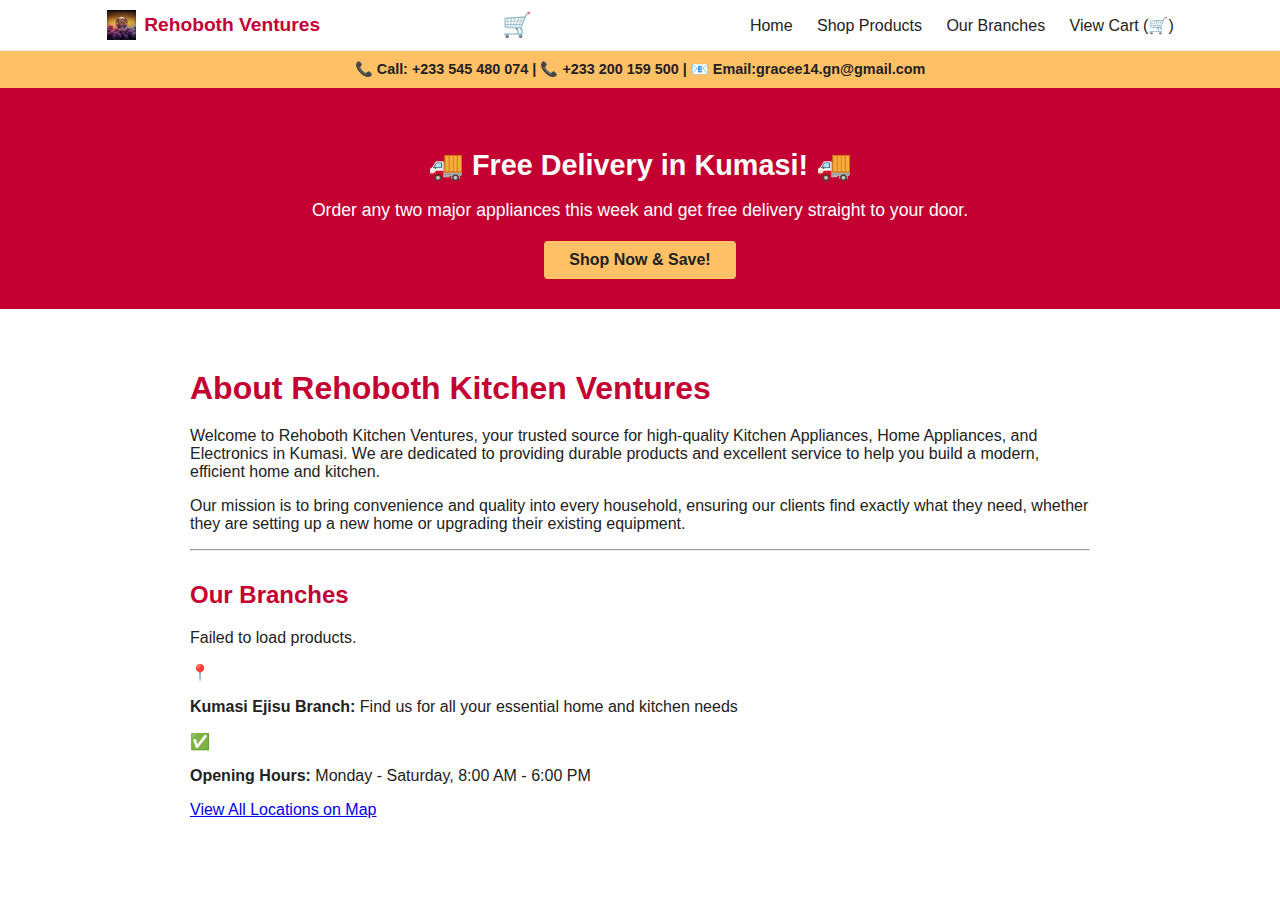
<file: index.html>
<!DOCTYPE html>
<html lang="en">
<head>
    <meta charset="UTF-8">
    <meta name="viewport" content="width=device-width, initial-scale=1.0">
    <title>Rehoboth Kitchen Ventures - Home</title>
    <link rel="stylesheet" href="main.css">
    <script src="script.js"></script>

</head>
<body>

    <header class="main-nav">
        <div class="logo-container">
            <img src="rehoboth-logo.jpg" alt="Rehoboth Logo" class="logo-img">
            <span class="site-title">Rehoboth Ventures</span>
        </div> 

        <div class="nav-icons">
            <a href="cart.html" class="cart-icon" title="Shopping Cart">🛒</a>
            
            <button class="menu-toggle" aria-controls="mobile-menu" aria-expanded="false" title="Menu">
                <span class="bar"></span>
                <span class="bar"></span>
                <span class="bar"></span>
            </button>
        </div>
        
        <nav class="nav-links">
            <a href="index.html">Home</a>
            <a href="products.html">Shop Products</a>
            <a href="#branches">Our Branches</a>
            <a href="cart.html">View Cart (🛒)</a>
        </nav>
    </header>

    <nav class="mobile-menu" id="mobile-menu">
        <a href="index.html">Home</a>
        <a href="products.html">Shop Products</a>
        <a href="#branches">Our Branches</a>
        <a href="cart.html">View Cart (🛒)</a>
    </nav>

    <div class="contact-bar">
        <span>📞 Call: +233 545 480 074</span> | 
        <span>📞 +233 200 159 500</span> | 
        <span>📧 Email:gracee14.gn@gmail.com</span>
    </div>

    <section class="promo-banner">
        <div class="promo-content">
            <h2>🚚 Free Delivery in Kumasi! 🚚</h2>
            <p>Order any two major appliances this week and get free delivery straight to your door.</p>
            <a href="products.html" class="banner-btn">Shop Now & Save!</a>
        </div>
    </section>

    <div class="content-container">

        <section class="about-section">
            <h1>About Rehoboth Kitchen Ventures</h1>
            
            <p>Welcome to Rehoboth Kitchen Ventures, your trusted source for high-quality Kitchen Appliances, Home Appliances, and Electronics in Kumasi. We are dedicated to providing durable products and excellent service to help you build a modern, efficient home and kitchen.</p>
            
            <p>Our mission is to bring convenience and quality into every household, ensuring our clients find exactly what they need, whether they are setting up a new home or upgrading their existing equipment.</p>
        </section>

        <hr>

        <section class="branches-section" id="branches">
            <h2>Our Branches</h2>
          <div id="product-list" class="products-container"></div> 
          
            <div class="branch-list">
                <div class="branch-item">
                    <span class="icon map-pin">📍</span> 
                    <p><strong>Kumasi Ejisu Branch:</strong> Find us for all your essential home and kitchen needs</p>
                </div>
                <div class="branch-item">
                    <span class="icon checkmark">✅</span> 
                    <p><strong>Opening Hours:</strong> Monday - Saturday, 8:00 AM - 6:00 PM</p>
                </div>
            </div>
            
            <a href="https://www.google.com/maps/search/Kumasi+Ejisu" class="btn-location" target="_blank">View All Locations on Map</a> 

        </section>

    </div>
    <script src="products.js"></script>
    </body>
</html>
</file>
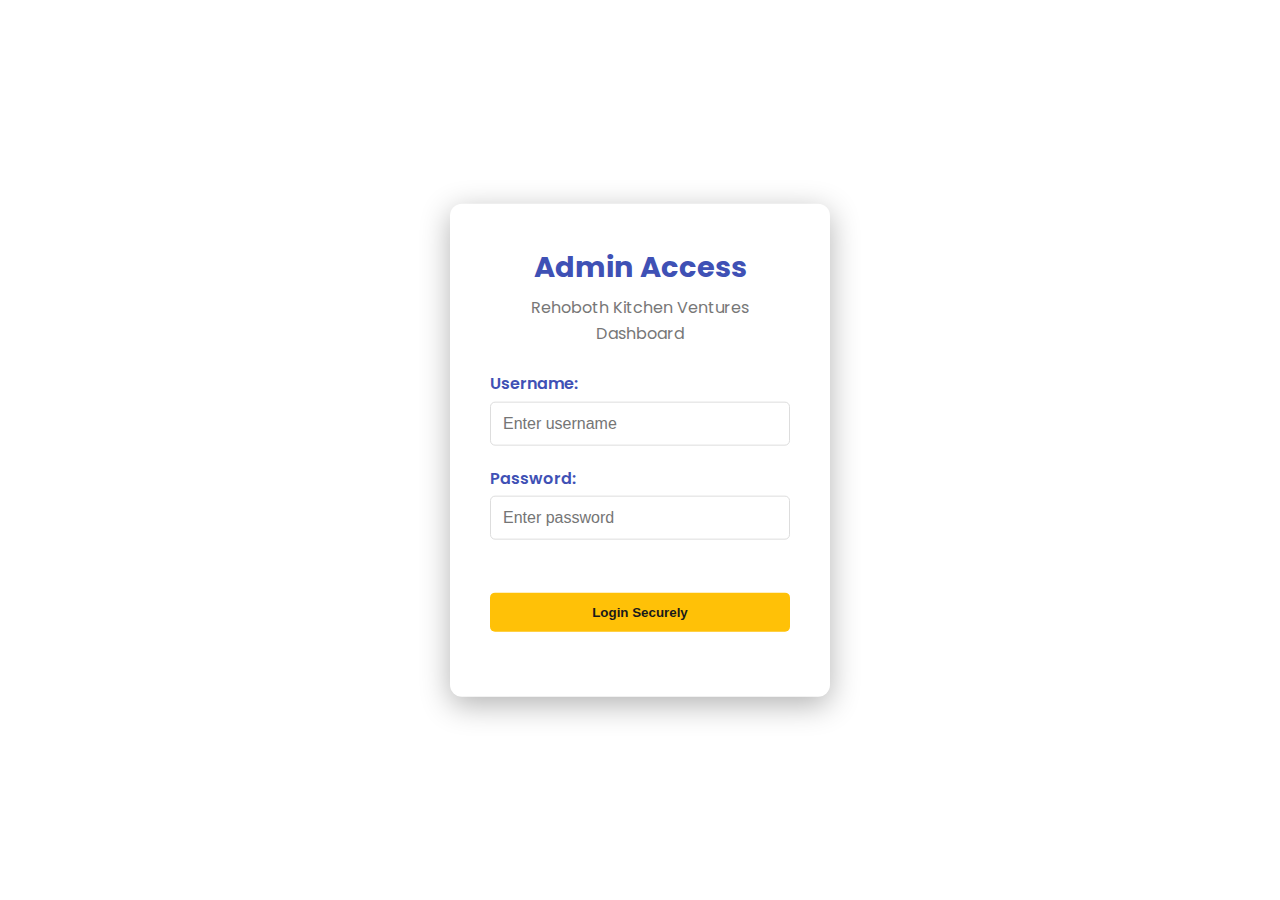
<file: admin_login.html>
<!DOCTYPE html>
<html lang="en">
<head>
    <meta charset="UTF-8">
    <meta name="viewport" content="width=device-width, initial-scale=1.0">
    <title>Rehoboth Kitchen Ventures - Admin Login</title>
    
    <link href="https://fonts.googleapis.com/css2?family=Poppins:wght@400;600;700&display=swap" rel="stylesheet">
    
    <link rel="stylesheet" href="universal_style.css?v=1"> 
</head>
<body id="login-page-body"> 

    <div class="login-container">
        <h1 class="text-primary">Admin Access</h1>
        <p>Rehoboth Kitchen Ventures Dashboard</p>
        
    <form id="login-form" action="/.netlify/functions/login-serverless" method="POST">
    </form>

            <div class="input-group">
                <label for="username">Username:</label>
                <input type="text" id="username" name="username" placeholder="Enter username" required>
            </div>
            
            <div class="input-group">
                <label for="password">Password:</label>
                <input type="password" id="password" name="password" placeholder="Enter password" required>
                
                <div id="strength-feedback" class="feedback-text"></div>
            </div>
            
            <button type="submit" class="btn-login">Login Securely</button>
            
            <p id="login-error-message" class="error-message"></p>
        </form>
    </div>

    <script src="login_script.js?v=1"></script> 
</body>
</html>
</file>
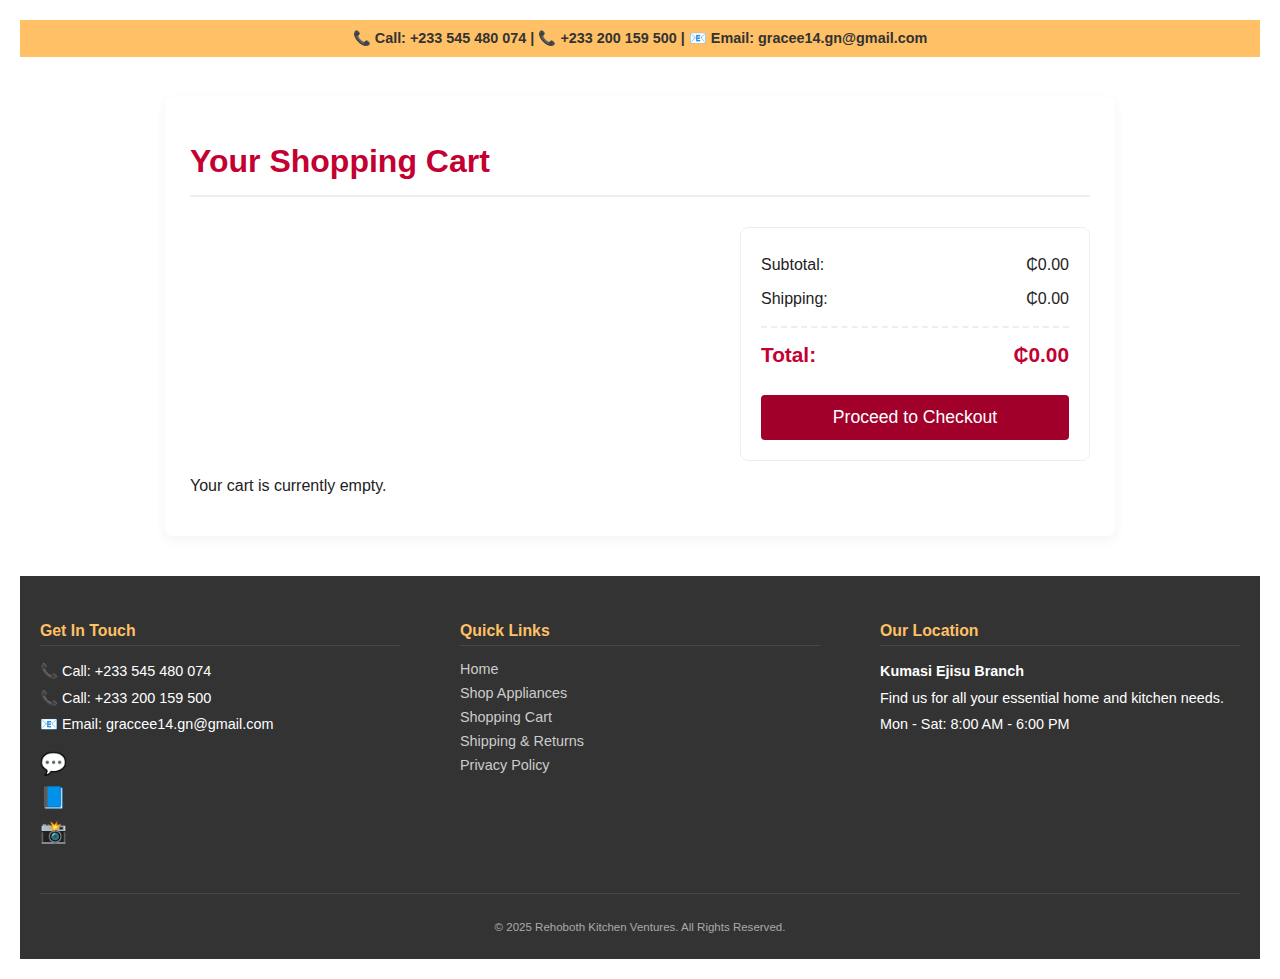
<file: cart.html>
<!DOCTYPE html>
<html lang="en">
<head>
    <meta charset="UTF-8">
    <meta name="viewport" content="width=device-width, initial-scale=1.0">
    <title>Shopping Cart</title>
    <link rel="stylesheet" href="main.css"> 
    <link rel="stylesheet" href="cart.css"> 
</head>
<body>
    
    <div class="contact-bar">
        <span>📞 Call: +233 545 480 074</span> | 
        <span>📞 +233 200 159 500</span> | 
        <span>📧 Email: gracee14.gn@gmail.com</span>
    </div>

    <div class="cart-container">
        <h1>Your Shopping Cart</h1>
        <div id="cart-items">
            </div>
        
        <div class="cart-summary">
            <div class="summary-line"><span>Subtotal:</span><span id="subtotal">₵0.00</span></div>
            <div class="summary-line"><span>Shipping:</span><span id="shipping">₵25.00</span></div>
            <div class="summary-line total-line"><strong>Total:</strong><strong id="total">₵25.00</strong></div>
            
            <button class="checkout-btn" id="whatsappCheckout">Proceed to Checkout</button>
        </div>

        <p id="empty-cart-message" class="hidden">Your cart is currently empty.</p>
    </div>

    <script src="cart.js"></script>
    <footer class="main-footer">
    <div class="footer-container">
        
        <div class="footer-column contact-info">
            <h3>Get In Touch</h3>
            <p>📞 Call: +233 545 480 074</p>
            <p>📞 Call: +233 200 159 500</p>
            <p>📧 Email: graccee14.gn@gmail.com</p>
            <div class="social-links">
                <a href="#" aria-label="WhatsApp" class="social-icon">💬</a>
                <a href="#" aria-label="Facebook" class="social-icon">📘</a>
                <a href="#" aria-label="Instagram" class="social-icon">📸</a>
            </div>
        </div>

        <div class="footer-column quick-links">
            <h3>Quick Links</h3>
            <a href="index.html">Home</a>
            <a href="products.html">Shop Appliances</a>
            <a href="cart.html">Shopping Cart</a>
            <a href="#">Shipping & Returns</a>
            <a href="#">Privacy Policy</a>
        </div>

        <div class="footer-column branches">
            <h3>Our Location</h3>
            <p><strong>Kumasi Ejisu Branch</strong></p>
            <p>Find us for all your essential home and kitchen needs.</p>
            <p>Mon - Sat: 8:00 AM - 6:00 PM</p>
        </div>
    </div>

    <div class="footer-bottom">
        <p>&copy; 2025 Rehoboth Kitchen Ventures. All Rights Reserved.</p>
    </div>
</footer>

</body>
</html>
</file>
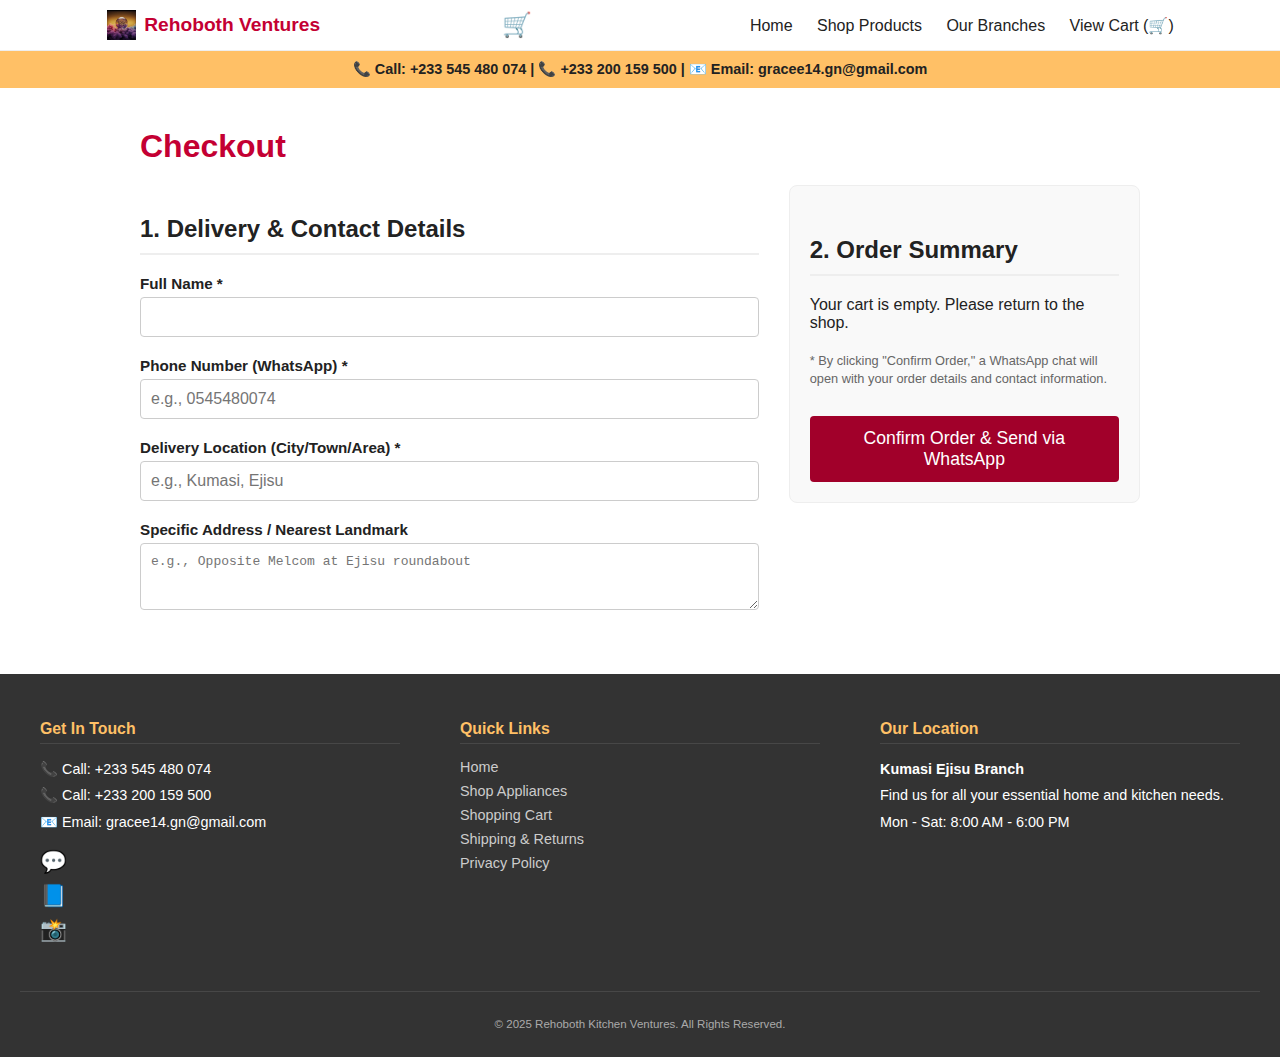
<file: checkout.html>
<!DOCTYPE html>
<html lang="en">
<head>
    <meta charset="UTF-8">
    <meta name="viewport" content="width=device-width, initial-scale=1.0">
    <title>Checkout - Rehoboth Ventures</title>
    <link rel="stylesheet" href="main.css">
    <script src="main.js" defer></script> 
    <link rel="stylesheet" href="checkout.css">
</head>
<body>
    
    <header class="main-nav">
        <div class="logo-container">
            <img src="rehoboth-logo.jpg" alt="Rehoboth Logo" class="logo-img">
            <span class="site-title">Rehoboth Ventures</span>
        </div> 
        <div class="nav-icons">
            <a href="cart.html" class="cart-icon" title="Shopping Cart">🛒</a>
            <button class="menu-toggle" aria-controls="mobile-menu" aria-expanded="false" title="Menu">
                <span class="bar"></span>
                <span class="bar"></span>
                <span class="bar"></span>
            </button>
        </div>
        <nav class="nav-links">
            <a href="index.html">Home</a>
            <a href="products.html">Shop Products</a>
            <a href="#branches">Our Branches</a>
            <a href="cart.html">View Cart (🛒)</a>
        </nav>
    </header>

    <nav class="mobile-menu" id="mobile-menu">
        <a href="index.html">Home</a>
        <a href="products.html">Shop Products</a>
        <a href="#branches">Our Branches</a>
        <a href="cart.html">View Cart (🛒)</a>
    </nav>
    
    <div class="contact-bar">
        <span>📞 Call: +233 545 480 074</span> | 
        <span>📞 +233 200 159 500</span> | 
        <span>📧 Email: gracee14.gn@gmail.com</span>
    </div>

    <div class="checkout-container">
        <h1>Checkout</h1>

        <div class="checkout-layout">
            
            <div class="form-section">
                <h2>1. Delivery & Contact Details</h2>
                <form id="customer-info-form">
                    <div class="form-group">
                        <label for="name">Full Name *</label>
                        <input type="text" id="name" name="name" required>
                    </div>
                    
                    <div class="form-group">
                        <label for="phone">Phone Number (WhatsApp) *</label>
                        <input type="tel" id="phone" name="phone" placeholder="e.g., 0545480074" required>
                    </div>

                    <div class="form-group">
                        <label for="location">Delivery Location (City/Town/Area) *</label>
                        <input type="text" id="location" name="location" placeholder="e.g., Kumasi, Ejisu" required>
                    </div>

                    <div class="form-group">
                        <label for="address">Specific Address / Nearest Landmark</label>
                        <textarea id="address" name="address" rows="3" placeholder="e.g., Opposite Melcom at Ejisu roundabout"></textarea>
                    </div>
                </form>
            </div>
            
            <div class="summary-section">
                <h2>2. Order Summary</h2>
                <div id="checkout-summary">
                    <p class="loading-message">Loading order details...</p>
                </div>
                
                <p class="note">
                    * By clicking "Confirm Order," a WhatsApp chat will open with your order details and contact information.
                </p>

                <button type="submit" form="customer-info-form" id="confirm-whatsapp-order" class="confirm-btn">
                    Confirm Order & Send via WhatsApp
                </button>
            </div>
        </div>

    </div>

    <script src="checkout.js"></script>
    <footer class="main-footer">
    <div class="footer-container">
        
        <div class="footer-column contact-info">
            <h3>Get In Touch</h3>
            <p>📞 Call: +233 545 480 074</p>
            <p>📞 Call: +233 200 159 500</p>
            <p>📧 Email: gracee14.gn@gmail.com</p>
            <div class="social-links">
                <a href="#" aria-label="WhatsApp" class="social-icon">💬</a>
                <a href="#" aria-label="Facebook" class="social-icon">📘</a>
                <a href="#" aria-label="Instagram" class="social-icon">📸</a>
            </div>
        </div>

        <div class="footer-column quick-links">
            <h3>Quick Links</h3>
            <a href="index.html">Home</a>
            <a href="products.html">Shop Appliances</a>
            <a href="cart.html">Shopping Cart</a>
            <a href="#">Shipping & Returns</a>
            <a href="#">Privacy Policy</a>
        </div>

        <div class="footer-column branches">
            <h3>Our Location</h3>
            <p><strong>Kumasi Ejisu Branch</strong></p>
            <p>Find us for all your essential home and kitchen needs.</p>
            <p>Mon - Sat: 8:00 AM - 6:00 PM</p>
        </div>
    </div>

    <div class="footer-bottom">
        <p>&copy; 2025 Rehoboth Kitchen Ventures. All Rights Reserved.</p>
    </div>
</footer>

</body>
</html>
</file>
<file: main.css>
:root {
    /* Synchronized Colors */
    --color-background: #ffffff;
    --color-text-primary: #222; 
    --color-text-secondary: #666;
    --color-accent-red: #C40033; /* Deep Red/Maroon for headings and key accents */
    --color-contact-bar: #FFC066; /* Bright Orange/Yellow */
    --color-button-dark: #A1002A;
    --color-border: #eee;
}

/* --- BASE STYLES --- */
body {
    font-family: Arial, sans-serif;
    background-color: var(--color-background);
    color: var(--color-text-primary);
    margin: 0;
    padding: 0;
}

/* Global Content Wrapper */
.content-container {
    max-width: 900px;
    margin: 0 auto;
    padding: 20px;
}

/* Synchronized Typography (Headings) */
h1, h2 {
    color: var(--color-accent-red);
    margin-bottom: 20px;
}
h1 { font-size: 2em; }
h2 { font-size: 1.5em; margin-top: 30px; }

/* --- 1. SYNCHRONIZED CONTACT BAR --- */
.contact-bar {
    background-color: var(--color-contact-bar);
    color: var(--color-text-primary);
    padding: 10px 20px;
    text-align: center;
    font-size: 0.9em;
    font-weight: bold;
    margin-top: 0; 
    margin-bottom: 0;
}

/* --- 2. MAIN NAVIGATION HEADER (Mobile-First Layout) --- */
.main-nav {
    display: flex;
    justify-content: space-between; 
    align-items: center;
    padding: 10px 15px; 
    border-bottom: 1px solid var(--color-border);
    background-color: var(--color-background);
}

.logo-container { display: flex; align-items: center; }
.site-title { font-weight: bold; font-size: 1.2em; color: var(--color-accent-red); }

/* Logo Image Size Control */
.logo-img {
    width: 30px; 
    height: 30px; 
    object-fit: contain; 
    margin-right: 8px;
    display: block; 
}

.nav-icons { display: flex; align-items: center; }

/* Hides the inline text links on mobile */
.nav-links { display: none; }

.cart-icon { font-size: 1.5em; text-decoration: none; color: var(--color-text-primary); margin-right: 15px; }

/* HAMBURGER ICON FIX (CRITICAL SECTION) */
.menu-toggle {
    background: none; 
    border: 1px solid var(--color-accent-red); /* Added border for contrast */
    border-radius: 4px;
    cursor: pointer; 
    padding: 5px;
    display: flex; 
    flex-direction: column; 
    justify-content: space-around;
    height: 20px;
}
.bar {
    display: block; 
    width: 25px; 
    height: 3px;
    /* FIX: Changed color to brand red so it stands out on white header */
    background-color: var(--color-accent-red); 
    margin: 3px 0; 
    transition: all 0.3s linear;
}

/* --- 3. MOBILE MENU (Off-Canvas) STYLING --- */
.mobile-menu {
    display: none; position: absolute; top: 50px; right: 0; width: 60%;
    background-color: #f9f9f9; border-left: 1px solid var(--color-border);
    box-shadow: -2px 0 5px rgba(0, 0, 0, 0.1); z-index: 10;
}
.mobile-menu.active { display: block; }
.mobile-menu a {
    display: block; padding: 12px 20px; text-decoration: none;
    color: var(--color-text-primary); border-bottom: 1px solid var(--color-border);
}
.mobile-menu a:hover { background-color: var(--color-border); color: var(--color-accent-red); }

/* --- 4. PROMOTIONAL BANNER STYLING --- */
.promo-banner {
    background-color: var(--color-accent-red); 
    color: var(--color-background); 
    text-align: center;
    padding: 30px 20px;
    margin-bottom: 20px;
}

.promo-content h2 {
    color: var(--color-background); 
    font-size: 1.8em;
    margin-bottom: 5px;
}

.promo-content p {
    font-size: 1.1em;
    margin-bottom: 20px;
}

.banner-btn {
    display: inline-block;
    padding: 10px 25px;
    background-color: var(--color-contact-bar); 
    color: var(--color-text-primary); 
    text-decoration: none;
    font-weight: bold;
    border-radius: 4px;
    transition: background-color 0.3s;
}

.banner-btn:hover {
    background-color: #fce882;
}

/* --- 5. FOOTER STYLING (Placeholder/Default) --- */
.main-footer {
    background-color: #333; 
    color: #fff;
    padding: 30px 20px 0;
    margin-top: 40px; 
    font-size: 0.9em;
}

.footer-container {
    max-width: 1200px;
    margin: 0 auto;
    display: flex;
    flex-direction: column; 
    gap: 30px;
    padding-bottom: 20px;
}

.footer-column h3 {
    color: var(--color-contact-bar);
    font-size: 1.1em;
    margin-bottom: 15px;
    border-bottom: 1px solid rgba(255, 255, 255, 0.1);
    padding-bottom: 5px;
}

.footer-column p { margin: 5px 0; line-height: 1.5; }
.footer-column a { display: block; color: #ccc; text-decoration: none; margin-bottom: 8px; transition: color 0.2s; }
.footer-column a:hover { color: var(--color-accent-red); }

.social-links { margin-top: 15px; }
.social-icon { display: inline-block; font-size: 1.5em; margin-right: 15px; color: #ccc; text-decoration: none; }

.footer-bottom {
    text-align: center;
    padding: 15px 0;
    border-top: 1px solid rgba(255, 255, 255, 0.1);
    font-size: 0.8em;
    color: #aaa;
}

/* --- 6. DESKTOP/TABLET MEDIA QUERIES --- */
@media (min-width: 768px) {
    /* Header (shows text links) */
    .menu-toggle, .mobile-menu { display: none !important; }
    .main-nav { justify-content: space-around; }
    .nav-links { display: block !important; position: static; }
    .nav-links a { text-decoration: none; color: var(--color-text-primary); margin-left: 20px; font-weight: 500; }
    .nav-links a:hover { color: var(--color-accent-red); }

    /* Footer (shows 3 columns) */
    .footer-container {
        flex-direction: row; 
        justify-content: space-between;
        padding-bottom: 40px;
    }
    .footer-column { width: 30%; }
}
</file>
<file: cart.css>
:root {
    /* Colors synchronized with the existing Rehoboth design */
    --color-background: #ffffff;
    --color-text-primary: #222; /* Slightly darker text for better contrast */
    --color-accent-red: #C40033; /* Deep Red/Maroon from "About" heading */
    --color-button-dark: #A1002A; /* Darker red for the button/checkout */
    --color-border: #eee;
    --color-button-hover: #7b0020; /* Even darker hover state */
    --color-quantity-bg: #f5f5f5;
}

body {
    font-family: Arial, sans-serif;
    background-color: var(--color-background);
    color: var(--color-text-primary);
    margin: 0;
    padding: 20px;
}

.cart-container {
    max-width: 900px;
    margin: 40px auto;
    padding: 25px; /* Reduced padding slightly */
    background: white;
    box-shadow: 0 4px 12px rgba(0, 0, 0, 0.05);
    border-radius: 8px;
}

h1 {
    color: var(--color-accent-red);
    border-bottom: 2px solid var(--color-border);
    padding-bottom: 15px;
    margin-bottom: 25px;
    font-size: 2em;
}

/* --- Cart Item Styling Fixes --- */
.cart-item {
    display: flex;
    flex-direction: column; /* Stack elements vertically for mobile view */
    justify-content: space-between;
    align-items: flex-start; /* Align all items to the start */
    padding: 15px 0;
    border-bottom: 1px solid var(--color-border);
}

.item-details {
    display: flex;
    align-items: center;
    width: 100%; /* Ensure item details take full width */
    margin-bottom: 10px;
}

.item-details img {
    /* (Assuming you'll add image later) */
    width: 0; 
    height: 0; 
    margin-right: 0;
}

.item-details h3 {
    margin: 0;
    font-size: 1.1em;
    font-weight: 600;
}

.item-controls {
    display: flex;
    align-items: center;
    width: 100%; /* Ensure controls take full width */
    justify-content: space-between; /* Space out price, quantity, and subtotal */
    padding-left: 0;
}

.item-price {
    /* Display the unit price */
    font-size: 1em;
    font-weight: normal;
    color: #666;
    min-width: 70px; /* Give it a fixed minimum width for alignment */
}

.quantity-controls {
    display: flex;
    align-items: center;
    border: 1px solid #ddd; /* Slightly lighter border */
    border-radius: 4px;
    overflow: hidden;
    margin: 0 10px;
}

.quantity-controls button {
    background: var(--color-quantity-bg);
    border: none;
    padding: 6px 10px; /* Smaller padding for a tighter look */
    cursor: pointer;
    font-size: 1em;
    transition: background 0.2s;
    line-height: 1; /* Helps with button height consistency */
}

.quantity-controls span {
    padding: 0 10px;
    font-weight: bold;
    min-width: 15px;
    text-align: center;
}

.item-subtotal {
    /* This is the final calculated price for the item */
    font-weight: bold;
    font-size: 1.1em;
    min-width: 90px; /* Give it a fixed minimum width for alignment */
    text-align: right;
    color: var(--color-accent-red);
}

/* --- Cart Summary Styling --- */
.cart-summary {
    max-width: 350px;
    margin-top: 30px;
    margin-left: auto;
    padding: 20px;
    border: 1px solid var(--color-border);
    border-radius: 8px;
    /* Ensure the summary box stays readable on small screens */
    width: 100%; 
    box-sizing: border-box;
}

.summary-line {
    display: flex;
    justify-content: space-between;
    padding: 8px 0;
}

.total-line {
    border-top: 2px dashed var(--color-border);
    padding-top: 15px;
    margin-top: 10px;
    font-size: 1.3em;
    color: var(--color-accent-red);
}

.checkout-btn {
    width: 100%;
    padding: 12px;
    margin-top: 20px;
    /* Syncs button color with primary accent */
    background-color: var(--color-button-dark); 
    color: white;
    border: none;
    border-radius: 4px;
    font-size: 1.1em;
    cursor: pointer;
    transition: background-color 0.3s;
}

.checkout-btn:hover {
    background-color: var(--color-button-hover);
}

.hidden {
    display: none !important;
}
/* Add this to your cart.css or main.css */
.contact-bar {
    background-color: #FFC066; /* Orange/Yellow color from your screenshot */
    color: #333;
    padding: 10px 20px;
    text-align: center;
    font-size: 0.9em;
    font-weight: bold;
    margin-bottom: 20px; /* Space between bar and cart content */
}
</file>
<file: checkout.css>
/* Uses colors defined in main.css: 
   --color-accent-red, --color-button-dark, --color-border, etc. */

.checkout-container {
    max-width: 1000px;
    margin: 40px auto;
    padding: 0 20px;
}

/* --- Layout for Mobile and Desktop --- */
.checkout-layout {
    display: flex;
    flex-direction: column; /* Stacks sections vertically on mobile */
    gap: 30px;
}

@media (min-width: 768px) {
    .checkout-layout {
        flex-direction: row; /* Arranges sections side-by-side on desktop */
    }
    .form-section {
        flex: 2; /* Form takes more width */
    }
    .summary-section {
        flex: 1; /* Summary takes less width */
    }
}

/* --- Form Styling --- */
.form-section h2, .summary-section h2 {
    color: var(--color-text-primary);
    border-bottom: 2px solid var(--color-border);
    padding-bottom: 10px;
    margin-bottom: 20px;
}

.form-group {
    margin-bottom: 20px;
}

.form-group label {
    display: block;
    font-weight: bold;
    margin-bottom: 5px;
    font-size: 0.95em;
}

.form-group input[type="text"], 
.form-group input[type="tel"], 
.form-group textarea {
    width: 100%;
    padding: 10px;
    border: 1px solid #ccc;
    border-radius: 4px;
    box-sizing: border-box;
    font-size: 1em;
    transition: border-color 0.3s;
}

.form-group input:focus, 
.form-group textarea:focus {
    border-color: var(--color-accent-red);
    outline: none;
}

/* --- Summary Styling (Mirroring cart.css) --- */
.summary-section {
    padding: 20px;
    border: 1px solid var(--color-border);
    border-radius: 8px;
    background-color: #f9f9f9;
    height: fit-content; /* Adjust height based on content */
}

/* Styles for cart items injected into the summary */
.summary-item {
    display: flex;
    justify-content: space-between;
    font-size: 0.9em;
    padding: 5px 0;
}

.summary-total-line {
    border-top: 1px dashed var(--color-border);
    padding-top: 10px;
    margin-top: 10px;
    font-size: 1.2em;
    font-weight: bold;
    color: var(--color-accent-red);
}

.note {
    font-size: 0.8em;
    color: var(--color-text-secondary);
    margin-top: 20px;
    line-height: 1.4;
}

/* --- Confirm Button (Synced with Checkout/Cart button style) --- */
.confirm-btn {
    width: 100%;
    padding: 12px;
    margin-top: 15px;
    background-color: var(--color-button-dark); 
    color: white;
    border: none;
    border-radius: 4px;
    font-size: 1.1em;
    cursor: pointer;
    transition: background-color 0.3s;
}

.confirm-btn:hover {
    background-color: var(--color-accent-red);
}
</file>
<file: universal_style.css>
/* Universal Reset and Font */
* {
    box-sizing: border-box;
    margin: 0;
    padding: 0;
}

body {
    font-family: 'Poppins', sans-serif;
    line-height: 1.6;
    background-color: #f4f7f9;
    color: #333;
    overflow-x: hidden; 
    -webkit-font-smoothing: antialiased;
}

/* --- Global Colors and Utility Classes --- */
.text-primary { color: #3f51b5; }
.text-accent { color: #ffc107; }

/* Primary Button Style */
.btn-primary, .btn-login {
    background-color: #ffc107;
    color: #1a1a1a;
    padding: 12px 25px;
    text-decoration: none;
    border-radius: 5px;
    font-weight: 700;
    transition: background-color 0.3s;
    border: none;
    cursor: pointer;
    width: 100%; 
    margin-top: 10px;
}

.btn-primary:hover, .btn-login:hover {
    background-color: #e0a800;
}

/* ======================================= */
/* --- 1. LOGIN PAGE STYLES --- */
/* ======================================= */

/* Apply a gradient background to the login page only */
#login-page-body {
    background: linear-gradient(135deg, #3f51b5, #1a1a1a); 
}

.login-container {
    background-color: white;
    padding: 40px;
    border-radius: 12px; 
    box-shadow: 0 8px 30px rgba(0, 0, 0, 0.3);
    width: 90%;
    max-width: 380px;
    text-align: center;
    position: absolute;
    top: 50%;
    left: 50%;
    transform: translate(-50%, -50%);
}

.login-container h1 {
    font-size: 1.8rem;
    margin-bottom: 5px;
}
.login-container p {
    color: #777;
    margin-bottom: 25px;
}

.input-group {
    text-align: left;
    margin-bottom: 20px;
}

.input-group label {
    display: block;
    font-weight: 600;
    margin-bottom: 5px;
    color: #3f51b5;
}

.input-group input {
    width: 100%;
    padding: 12px;
    border: 1px solid #ddd;
    border-radius: 5px;
    font-size: 1rem;
    transition: border-color 0.3s, box-shadow 0.3s;
}

.input-group input:focus {
    border-color: #ffc107;
    box-shadow: 0 0 0 3px rgba(255, 193, 7, 0.3);
    outline: none;
}

/* Password feedback styles */
.feedback-text {
    margin-top: 5px;
    font-size: 0.9rem;
    height: 1.2em;
}

.feedback-text.short { color: #ff5722; }
.feedback-text.weak { color: #ff9800; }
.feedback-text.strong { color: #4caf50; font-weight: 600; }
.error-message { color: #f44336; margin-top: 15px; font-weight: 500; }


/* ======================================= */
/* --- 2. DASHBOARD & NAVIGATION STYLES --- */
/* ======================================= */

/* Header & Navigation */
.main-header {
    display: flex;
    justify-content: space-between;
    align-items: center;
    padding: 1rem 1.5rem;
    background-color: #1a1a1a; /* Dark Header */
    color: white;
    box-shadow: 0 2px 8px rgba(0, 0, 0, 0.1);
    width: 100%; 
}

.header-logo {
    height: 35px;
    width: auto;
}

.main-nav a {
    color: white;
    text-decoration: none;
    margin-left: 15px; 
    font-weight: 500;
}

.menu-toggle {
    display: none; 
    background: none;
    border: none;
    color: white;
    font-size: 1.5rem;
    cursor: pointer;
}

/* Hero Section */
.hero-section {
    min-height: 60vh;
    background-color: #3f51b5; 
    color: white;
    display: flex;
    justify-content: center;
    align-items: center;
    text-align: center;
    width: 100%;
    background-size: cover; 
    background-position: center; 
    position: relative; 
}

.hero-content {
    padding: 0 20px;
    max-width: 100%; 
    z-index: 2; 
    position: relative; 
}

/* Content Sections and Gallery */
.content-section {
    padding: 4rem 1.5rem; 
    text-align: center;
    width: 100%;
}

.category-section {
    padding: 2rem 0;
    border-bottom: 1px solid #ddd;
    margin-bottom: 3rem;
}

.image-gallery {
    display: grid;
    grid-template-columns: repeat(auto-fit, minmax(100px, 1fr)); 
    gap: 10px;
    max-width: 1200px;
    margin: 20px auto;
}

.gallery-image {
    width: 100%;
    height: 100px; 
    object-fit: cover; 
    border-radius: 5px;
    box-shadow: 0 1px 5px rgba(0, 0, 0, 0.1);
    cursor: pointer; /* Indicates image is clickable */
}

/* ======================================= */
/* --- 3. CONTACT & FOOTER ENHANCEMENTS --- */
/* ======================================= */

.contact-section {
    background-color: #ffffff; 
    padding: 4rem 1.5rem; 
    border-top: 5px solid #ffc107; /* Accent border on top */
}

.contact-details {
    max-width: 600px;
    margin: 20px auto 30px;
    text-align: center;
    line-height: 2; 
}

.contact-details a {
    color: #3f51b5; 
    text-decoration: none;
    font-weight: 600;
}

.contact-form {
    max-width: 600px;
    margin: 30px auto 0;
    text-align: left;
    padding: 0 10px; 
}

.contact-form input, .contact-form textarea {
    width: 100%;
    padding: 12px;
    margin-bottom: 15px;
    border: 1px solid #ddd;
    border-radius: 5px;
    font-size: 1rem;
}

.main-footer {
    width: 100%;
    background-color: #1a1a1a;
    color: white;
    text-align: center;
    padding: 2rem 0;
    font-size: 0.9rem;
}

.main-footer a {
    color: #ffc107; 
    text-decoration: none;
}

/* ======================================= */
/* --- 4. LIGHTBOX (IMAGE MODAL) STYLES --- */
/* ======================================= */
.lightbox {
    display: none; 
    position: fixed; 
    z-index: 9999; 
    padding-top: 100px; 
    left: 0;
    top: 0;
    width: 100%; 
    height: 100%; 
    overflow: auto; 
    background-color: rgba(0,0,0,0.9); 
}

.lightbox-content {
    margin: auto;
    display: block;
    width: 80%;
    max-width: 700px;
    animation-name: zoom;
    animation-duration: 0.6s;
}

/* Close button */
.close-btn {
    position: absolute;
    top: 15px;
    right: 35px;
    color: #f1f1f1;
    font-size: 40px;
    font-weight: bold;
    transition: 0.3s;
    cursor: pointer;
}

.close-btn:hover,
.close-btn:focus {
    color: #bbb;
    text-decoration: none;
    cursor: pointer;
}

/* Add Animation */
@keyframes zoom {
    from {transform:scale(0)} 
    to {transform:scale(1)}
}

/* ======================================= */
/* --- 5. MEDIA QUERIES (RESPONSIVENESS) --- */
/* ======================================= */
@media (max-width: 900px) {
    /* Mobile Navigation */
    .menu-toggle { display: block; z-index: 100; }
    .main-nav {
        display: none; 
        flex-direction: column;
        position: absolute;
        top: 0; left: 0;
        width: 100%; height: 100vh;
        background-color: #1a1a1a;
        padding-top: 60px;
        z-index: 50;
    }
    .main-nav.active { display: flex; }

    /* Text Sizing Fix */
    .hero-content h1 { font-size: 2rem; }
    .hero-content p { font-size: 1rem; }
}
/* ======================================= */
/* --- WHATSAPP FLOATING BUTTON STYLES --- */
/* ======================================= */
.whatsapp-btn {
    position: fixed; /* Makes the button stay in place */
    bottom: 20px; /* Distance from the bottom of the screen */
    right: 20px; /* Distance from the right edge of the screen */
    z-index: 9990; /* Ensures it sits above most content but below the lightbox (z-index: 9999) */
    background-color: #25D366; /* WhatsApp Green */
    color: white;
    width: 50px;
    height: 50px;
    border-radius: 50%;
    display: flex;
    justify-content: center;
    align-items: center;
    font-size: 24px;
    box-shadow: 0 4px 8px rgba(0, 0, 0, 0.3);
    text-decoration: none;
    transition: background-color 0.3s;
}

.whatsapp-btn:hover {
    background-color: #128C7E; /* Darker green on hover */
}

/* Optional: To make the "W" stand out if you don't use a proper icon font */
.whatsapp-icon {
    font-weight: 700;
}
</file>
